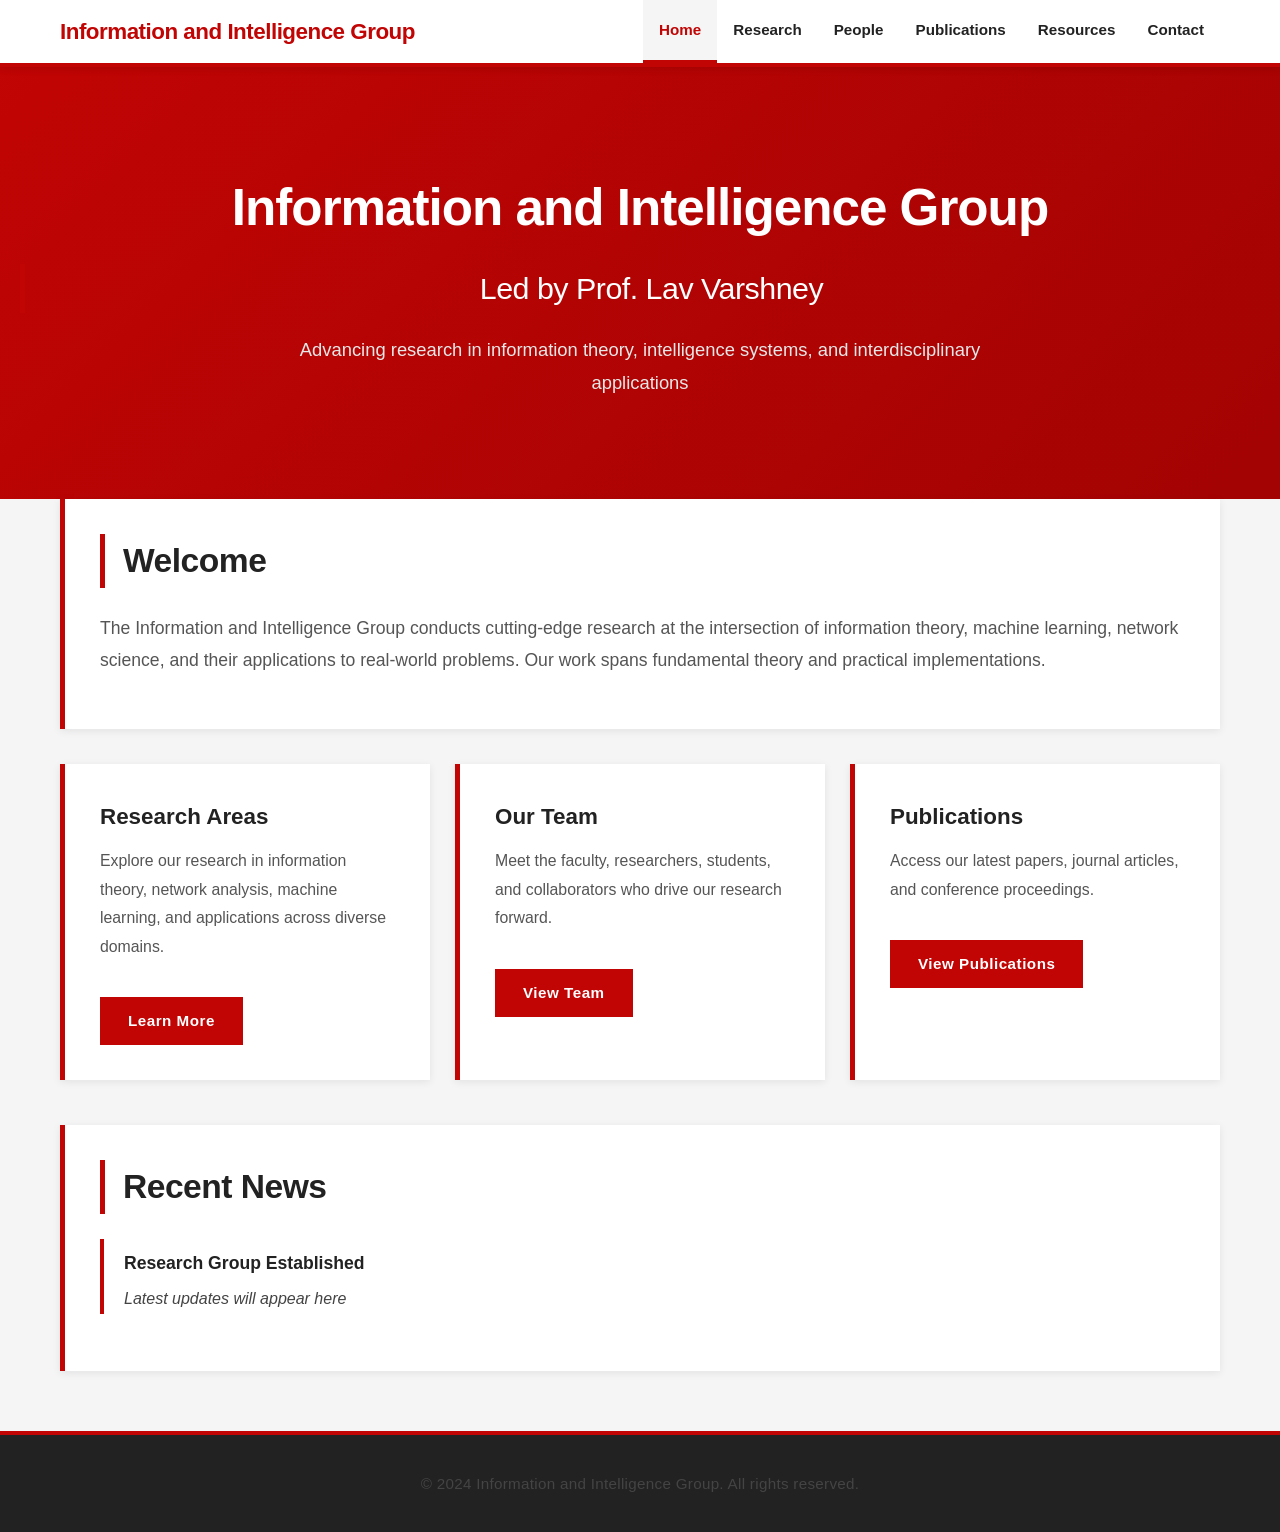
<file: index.html>
<!DOCTYPE html>
<html lang="en">
<head>
    <meta charset="UTF-8">
    <meta name="viewport" content="width=device-width, initial-scale=1.0">
    <title>Information and Intelligence Group</title>
    <link rel="stylesheet" href="css/style.css">
</head>
<body>
    <nav class="navbar">
        <div class="nav-container">
            <h1 class="logo">Information and Intelligence Group</h1>
            <ul class="nav-links">
                <li><a href="index.html" class="active">Home</a></li>
                <li><a href="pages/research.html">Research</a></li>
                <li><a href="pages/people.html">People</a></li>
                <li><a href="pages/publications.html">Publications</a></li>
                <li><a href="pages/resources.html">Resources</a></li>
                <li><a href="pages/contact.html">Contact</a></li>
            </ul>
        </div>
    </nav>

    <header class="hero">
        <div class="hero-content">
            <h1>Information and Intelligence Group</h1>
            <h2>Led by Prof. Lav Varshney</h2>
            <p>Advancing research in information theory, intelligence systems, and interdisciplinary applications</p>
        </div>
    </header>

    <main class="container">
        <section class="intro">
            <h2>Welcome</h2>
            <p>
                The Information and Intelligence Group conducts cutting-edge research at the intersection of 
                information theory, machine learning, network science, and their applications to real-world problems. 
                Our work spans fundamental theory and practical implementations.
            </p>
        </section>

        <section class="featured">
            <div class="featured-box research-box">
                <h3>Research Areas</h3>
                <p>Explore our research in information theory, network analysis, machine learning, and applications across diverse domains.</p>
                <a href="pages/research.html" class="btn">Learn More</a>
            </div>
            <div class="featured-box people-box">
                <h3>Our Team</h3>
                <p>Meet the faculty, researchers, students, and collaborators who drive our research forward.</p>
                <a href="pages/people.html" class="btn">View Team</a>
            </div>
            <div class="featured-box publications-box">
                <h3>Publications</h3>
                <p>Access our latest papers, journal articles, and conference proceedings.</p>
                <a href="pages/publications.html" class="btn">View Publications</a>
            </div>
        </section>

        <section class="news">
            <h2>Recent News</h2>
            <div class="news-item">
                <h4>Research Group Established</h4>
                <p><em>Latest updates will appear here</em></p>
            </div>
        </section>
    </main>

    <footer>
        <p>&copy; 2024 Information and Intelligence Group. All rights reserved.</p>
    </footer>
</body>
</html>
</file>
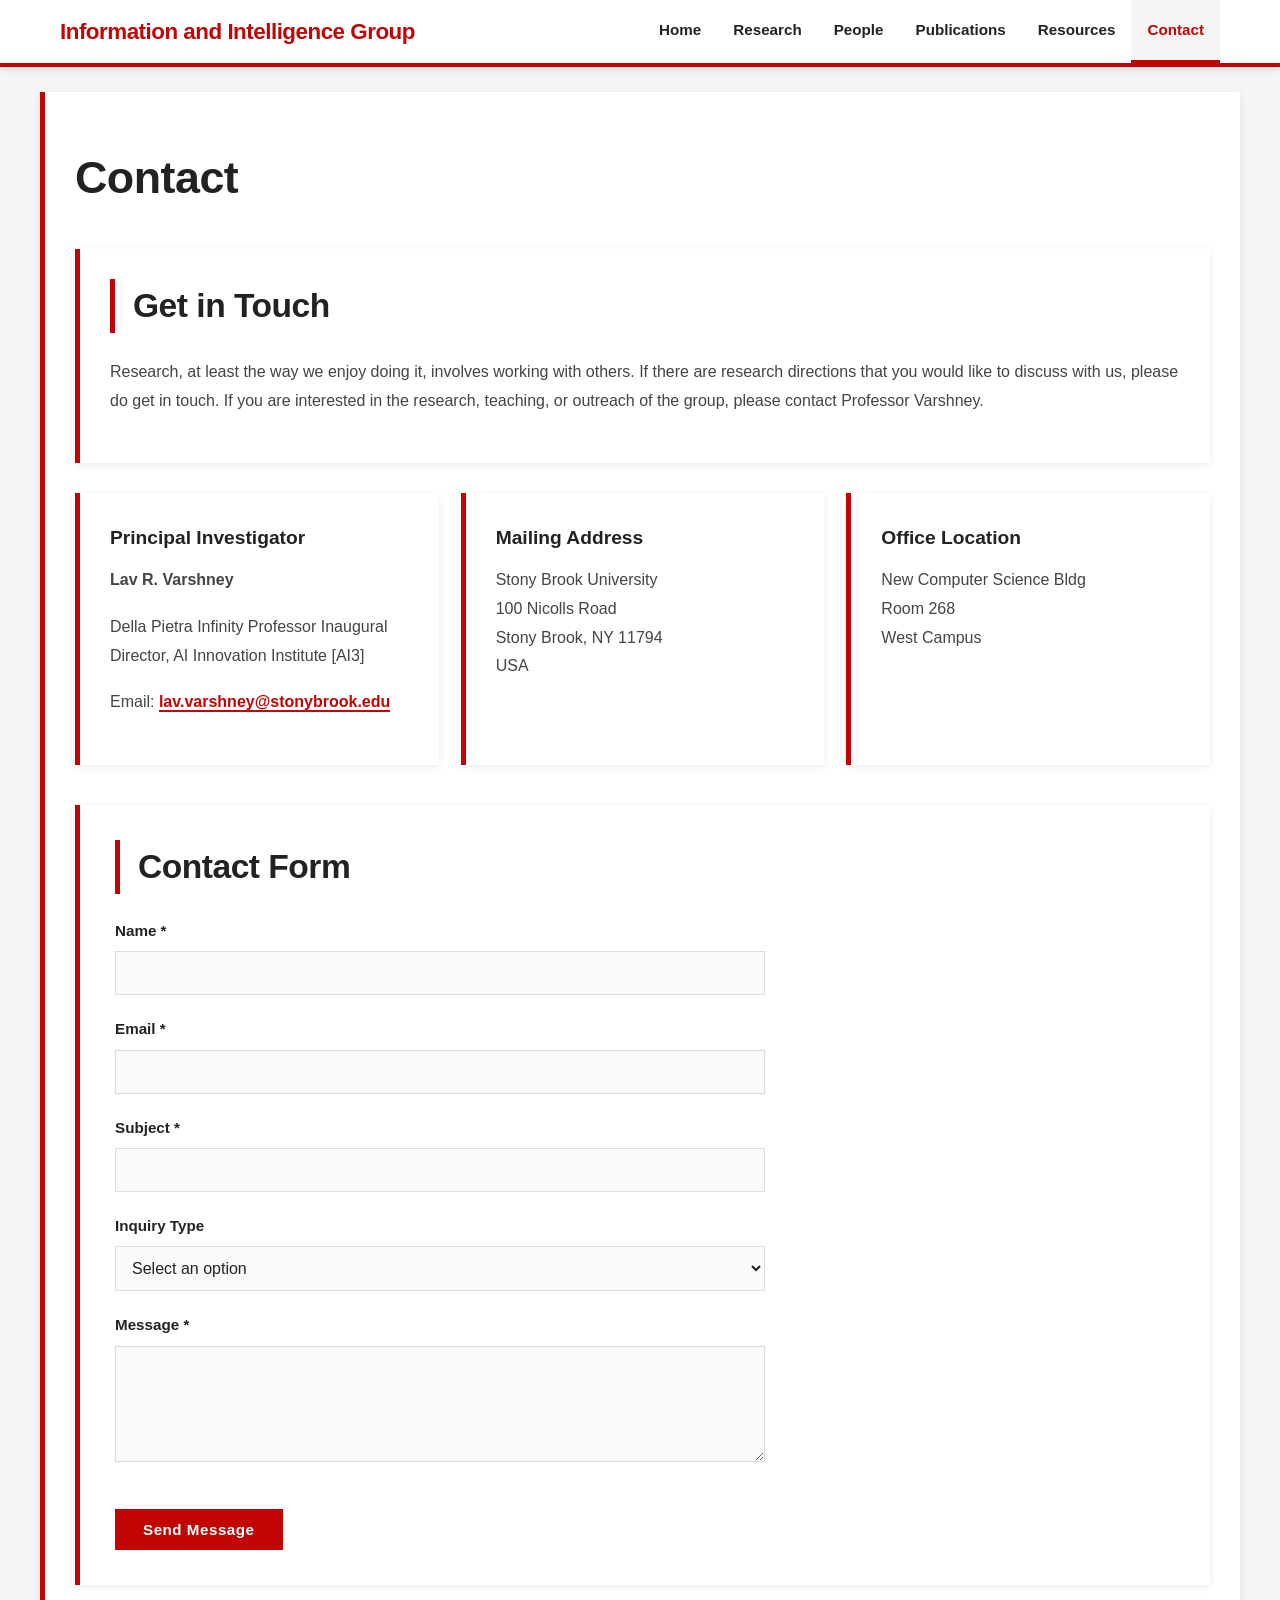
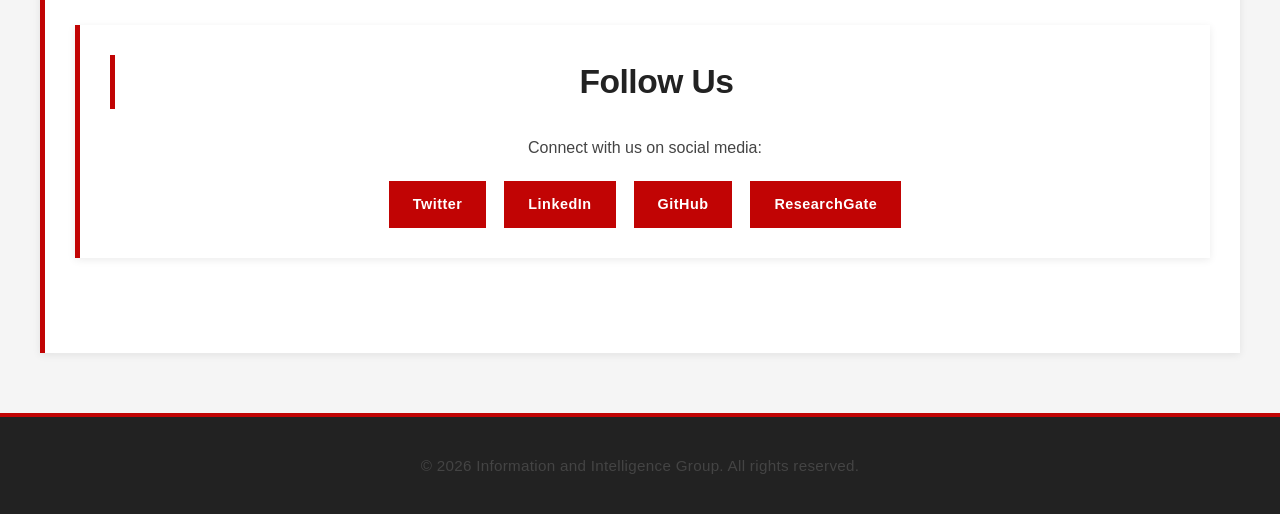
<file: pages/contact.html>
<!DOCTYPE html>
<html lang="en">
<head>
    <meta charset="UTF-8">
    <meta name="viewport" content="width=device-width, initial-scale=1.0">
    <title>Contact - Information and Intelligence Group</title>
    <link rel="stylesheet" href="../css/style.css">
</head>
<body>
    <nav class="navbar">
        <div class="nav-container">
            <h1 class="logo">Information and Intelligence Group</h1>
            <ul class="nav-links">
                <li><a href="../index.html">Home</a></li>
                <li><a href="research.html">Research</a></li>
                <li><a href="people.html">People</a></li>
                <li><a href="publications.html">Publications</a></li>
                <li><a href="resources.html">Resources</a></li>
                <li><a href="contact.html" class="active">Contact</a></li>
            </ul>
        </div>
    </nav>

    <main class="container page-content">
        <h1>Contact</h1>
        
        <section class="contact-section">
            <h2>Get in Touch</h2>
            <p>
                Research, at least the way we enjoy doing it, involves working with others.  If there are research directions 
                that you would like to discuss with us, please do get in touch. If you are interested in the research, teaching, 
                or outreach of the group, please contact Professor Varshney.
            </p>
        </section>

        <section class="contact-info">
            <div class="contact-item">
                <h3>Principal Investigator</h3>
                <p><strong>Lav R. Varshney</strong></p>
                <p>
                Della Pietra Infinity Professor
                Inaugural Director, AI Innovation Institute [AI3]
                <p>
                <p>Email: <a href="mailto:lav.varshney@stonybrook.edu">lav.varshney@stonybrook.edu</a></p>
            </div>

            <div class="contact-item">
                <h3>Mailing Address</h3>
                <p>
                    Stony Brook University<br>
                    100 Nicolls Road<br>
                    Stony Brook, NY 11794<br>
                    USA
                </p>
            </div>

            <div class="contact-item">
                <h3>Office Location</h3>
                <p>
                    New Computer Science Bldg<br>
                    Room 268<br>
                    West Campus
                </p>
            </div>
        </section>

        <section class="inquiry-section">
            <h2>Contact Form</h2>
            <form class="contact-form">
                <div class="form-group">
                    <label for="name">Name *</label>
                    <input type="text" id="name" name="name" required>
                </div>

                <div class="form-group">
                    <label for="email">Email *</label>
                    <input type="email" id="email" name="email" required>
                </div>

                <div class="form-group">
                    <label for="subject">Subject *</label>
                    <input type="text" id="subject" name="subject" required>
                </div>

                <div class="form-group">
                    <label for="inquiry-type">Inquiry Type</label>
                    <select id="inquiry-type" name="inquiry-type">
                        <option value="">Select an option</option>
                        <option value="collaboration">Research Collaboration</option>
                        <option value="admission">Graduate Student Inquiry</option>
                        <option value="publication">Publication/Media Request</option>
                        <option value="other">Other</option>
                    </select>
                </div>

                <div class="form-group">
                    <label for="message">Message *</label>
                    <textarea id="message" name="message" rows="5" required></textarea>
                </div>

                <button type="submit" class="btn">Send Message</button>
            </form>
        </section>

        <section class="social-section">
            <h2>Follow Us</h2>
            <p>Connect with us on social media:</p>
            <div class="social-links">
                <a href="#" target="_blank">Twitter</a>
                <a href="#" target="_blank">LinkedIn</a>
                <a href="#" target="_blank">GitHub</a>
                <a href="#" target="_blank">ResearchGate</a>
            </div>
        </section>
    </main>

    <footer>
        <p>&copy; 2026 Information and Intelligence Group. All rights reserved.</p>
    </footer>
</body>
</html>
</file>
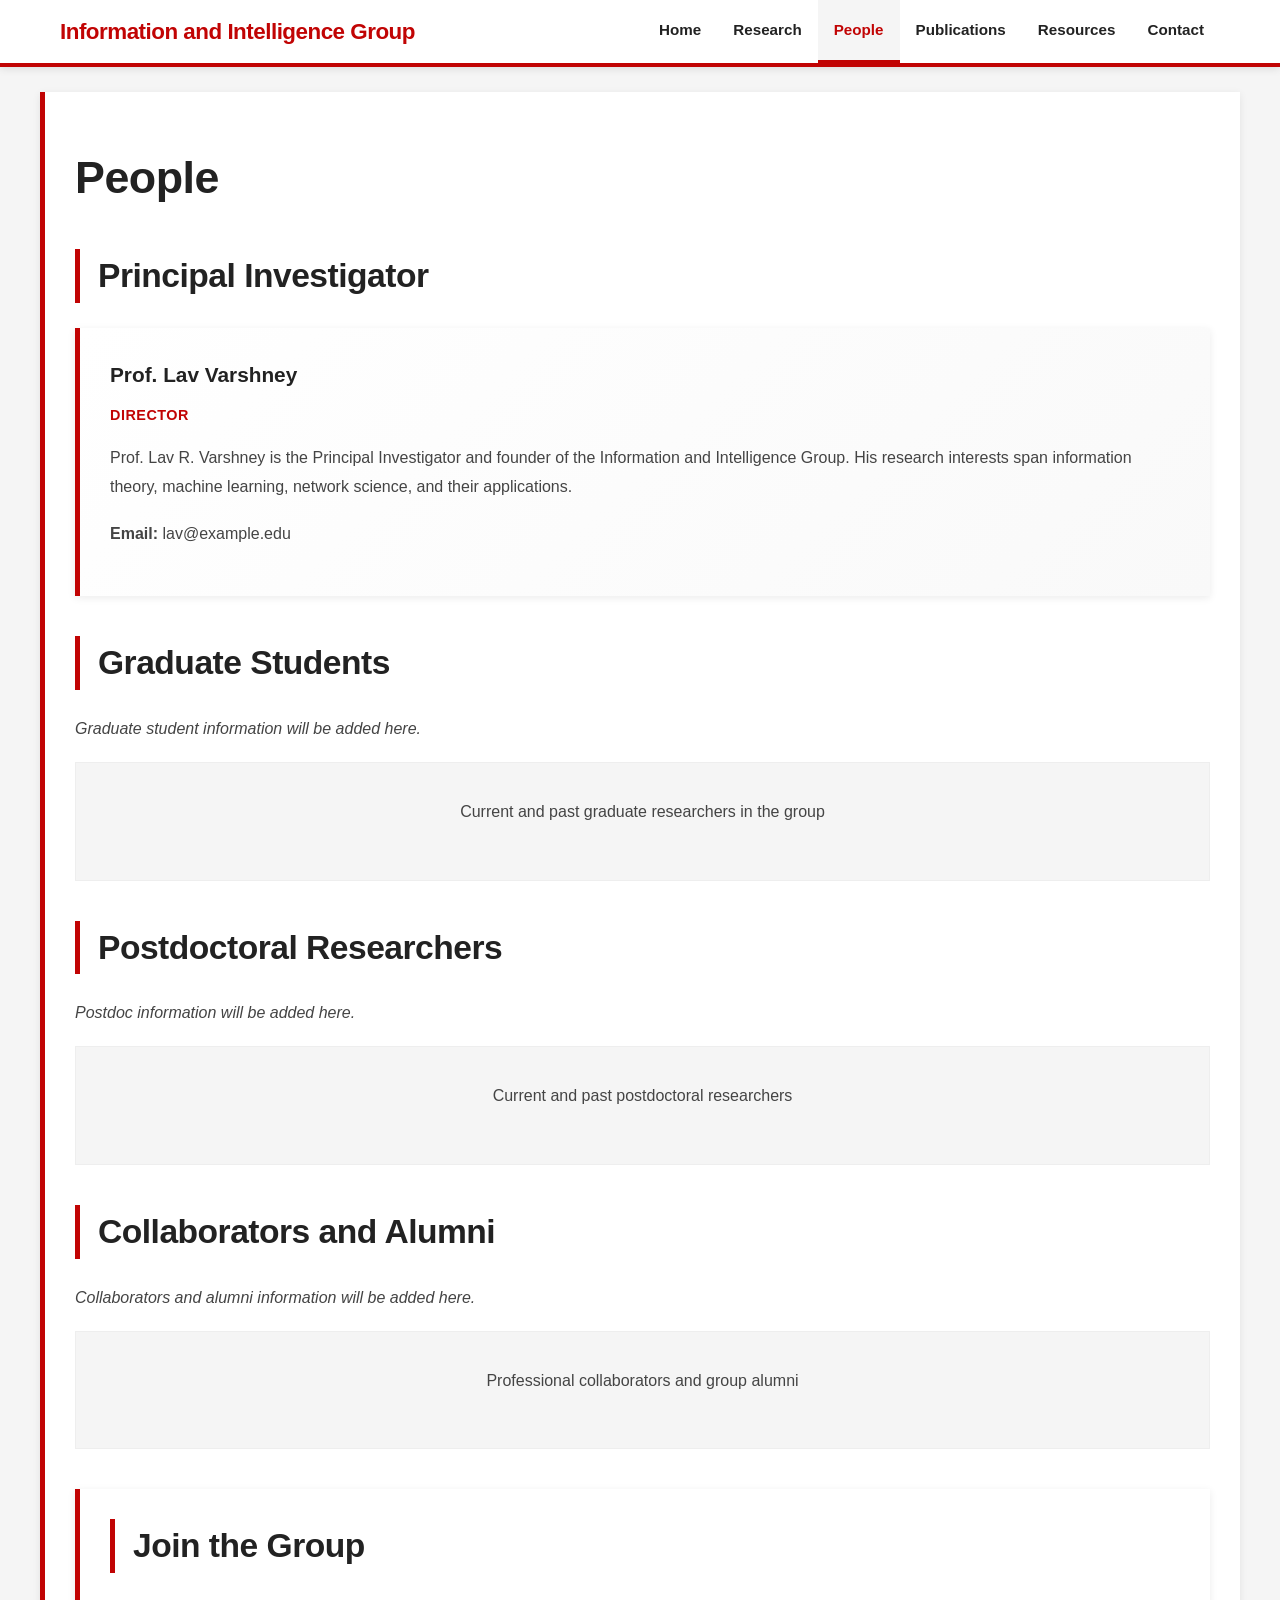
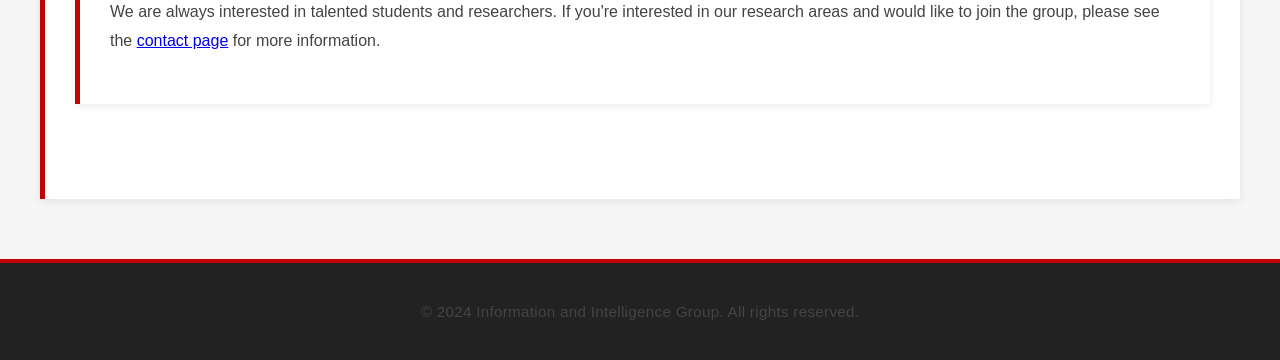
<file: pages/people.html>
<!DOCTYPE html>
<html lang="en">
<head>
    <meta charset="UTF-8">
    <meta name="viewport" content="width=device-width, initial-scale=1.0">
    <title>People - Information and Intelligence Group</title>
    <link rel="stylesheet" href="../css/style.css">
</head>
<body>
    <nav class="navbar">
        <div class="nav-container">
            <h1 class="logo">Information and Intelligence Group</h1>
            <ul class="nav-links">
                <li><a href="../index.html">Home</a></li>
                <li><a href="research.html">Research</a></li>
                <li><a href="people.html" class="active">People</a></li>
                <li><a href="publications.html">Publications</a></li>
                <li><a href="resources.html">Resources</a></li>
                <li><a href="contact.html">Contact</a></li>
            </ul>
        </div>
    </nav>

    <main class="container page-content">
        <h1>People</h1>
        
        <section class="people-section">
            <h2>Principal Investigator</h2>
            <div class="person-card director">
                <h3>Prof. Lav Varshney</h3>
                <p class="title">Director</p>
                <p>
                    Prof. Lav R. Varshney is the Principal Investigator and founder of the Information and 
                    Intelligence Group. His research interests span information theory, machine learning, 
                    network science, and their applications.
                </p>
                <p><strong>Email:</strong> lav@example.edu</p>
            </div>
        </section>

        <section class="people-section">
            <h2>Graduate Students</h2>
            <p><em>Graduate student information will be added here.</em></p>
            <div class="people-placeholder">
                <p>Current and past graduate researchers in the group</p>
            </div>
        </section>

        <section class="people-section">
            <h2>Postdoctoral Researchers</h2>
            <p><em>Postdoc information will be added here.</em></p>
            <div class="people-placeholder">
                <p>Current and past postdoctoral researchers</p>
            </div>
        </section>

        <section class="people-section">
            <h2>Collaborators and Alumni</h2>
            <p><em>Collaborators and alumni information will be added here.</em></p>
            <div class="people-placeholder">
                <p>Professional collaborators and group alumni</p>
            </div>
        </section>

        <section class="join-section">
            <h2>Join the Group</h2>
            <p>
                We are always interested in talented students and researchers. If you're interested in 
                our research areas and would like to join the group, please see the 
                <a href="contact.html">contact page</a> for more information.
            </p>
        </section>
    </main>

    <footer>
        <p>&copy; 2024 Information and Intelligence Group. All rights reserved.</p>
    </footer>
</body>
</html>
</file>
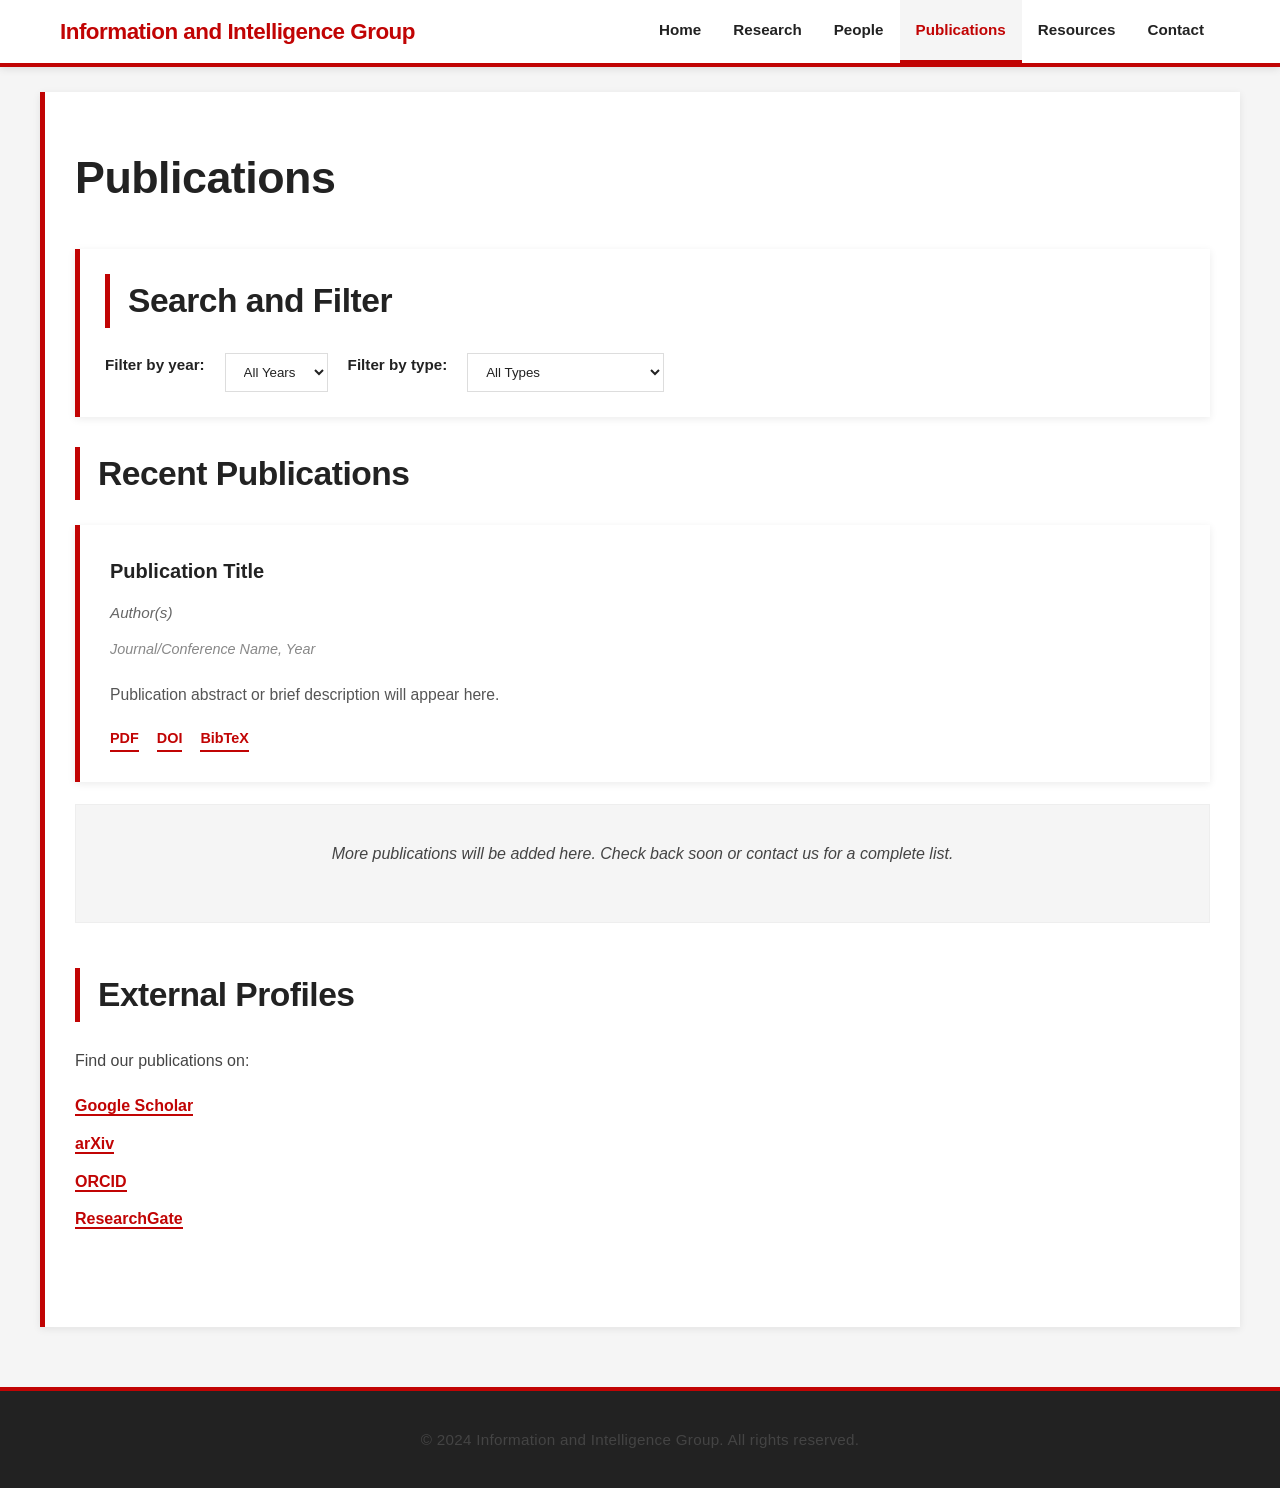
<file: pages/publications.html>
<!DOCTYPE html>
<html lang="en">
<head>
    <meta charset="UTF-8">
    <meta name="viewport" content="width=device-width, initial-scale=1.0">
    <title>Publications - Information and Intelligence Group</title>
    <link rel="stylesheet" href="../css/style.css">
</head>
<body>
    <nav class="navbar">
        <div class="nav-container">
            <h1 class="logo">Information and Intelligence Group</h1>
            <ul class="nav-links">
                <li><a href="../index.html">Home</a></li>
                <li><a href="research.html">Research</a></li>
                <li><a href="people.html">People</a></li>
                <li><a href="publications.html" class="active">Publications</a></li>
                <li><a href="resources.html">Resources</a></li>
                <li><a href="contact.html">Contact</a></li>
            </ul>
        </div>
    </nav>

    <main class="container page-content">
        <h1>Publications</h1>
        
        <section class="pub-filters">
            <h2>Search and Filter</h2>
            <div class="filter-options">
                <label>Filter by year:</label>
                <select id="yearFilter">
                    <option value="">All Years</option>
                    <option value="2024">2024</option>
                    <option value="2023">2023</option>
                    <option value="2022">2022</option>
                </select>
                
                <label>Filter by type:</label>
                <select id="typeFilter">
                    <option value="">All Types</option>
                    <option value="journal">Journal Article</option>
                    <option value="conference">Conference Proceedings</option>
                    <option value="book">Book Chapter</option>
                </select>
            </div>
        </section>

        <section class="publications-list">
            <h2>Recent Publications</h2>
            
            <article class="publication">
                <h3>Publication Title</h3>
                <p class="authors">Author(s)</p>
                <p class="venue"><em>Journal/Conference Name, Year</em></p>
                <p class="abstract">
                    Publication abstract or brief description will appear here.
                </p>
                <div class="pub-links">
                    <a href="#" class="link">PDF</a>
                    <a href="#" class="link">DOI</a>
                    <a href="#" class="link">BibTeX</a>
                </div>
            </article>

            <div class="pub-placeholder">
                <p><em>More publications will be added here. Check back soon or contact us for a complete list.</em></p>
            </div>
        </section>

        <section class="external-profiles">
            <h2>External Profiles</h2>
            <p>Find our publications on:</p>
            <ul>
                <li><a href="#" target="_blank">Google Scholar</a></li>
                <li><a href="#" target="_blank">arXiv</a></li>
                <li><a href="#" target="_blank">ORCID</a></li>
                <li><a href="#" target="_blank">ResearchGate</a></li>
            </ul>
        </section>
    </main>

    <footer>
        <p>&copy; 2024 Information and Intelligence Group. All rights reserved.</p>
    </footer>
</body>
</html>
</file>
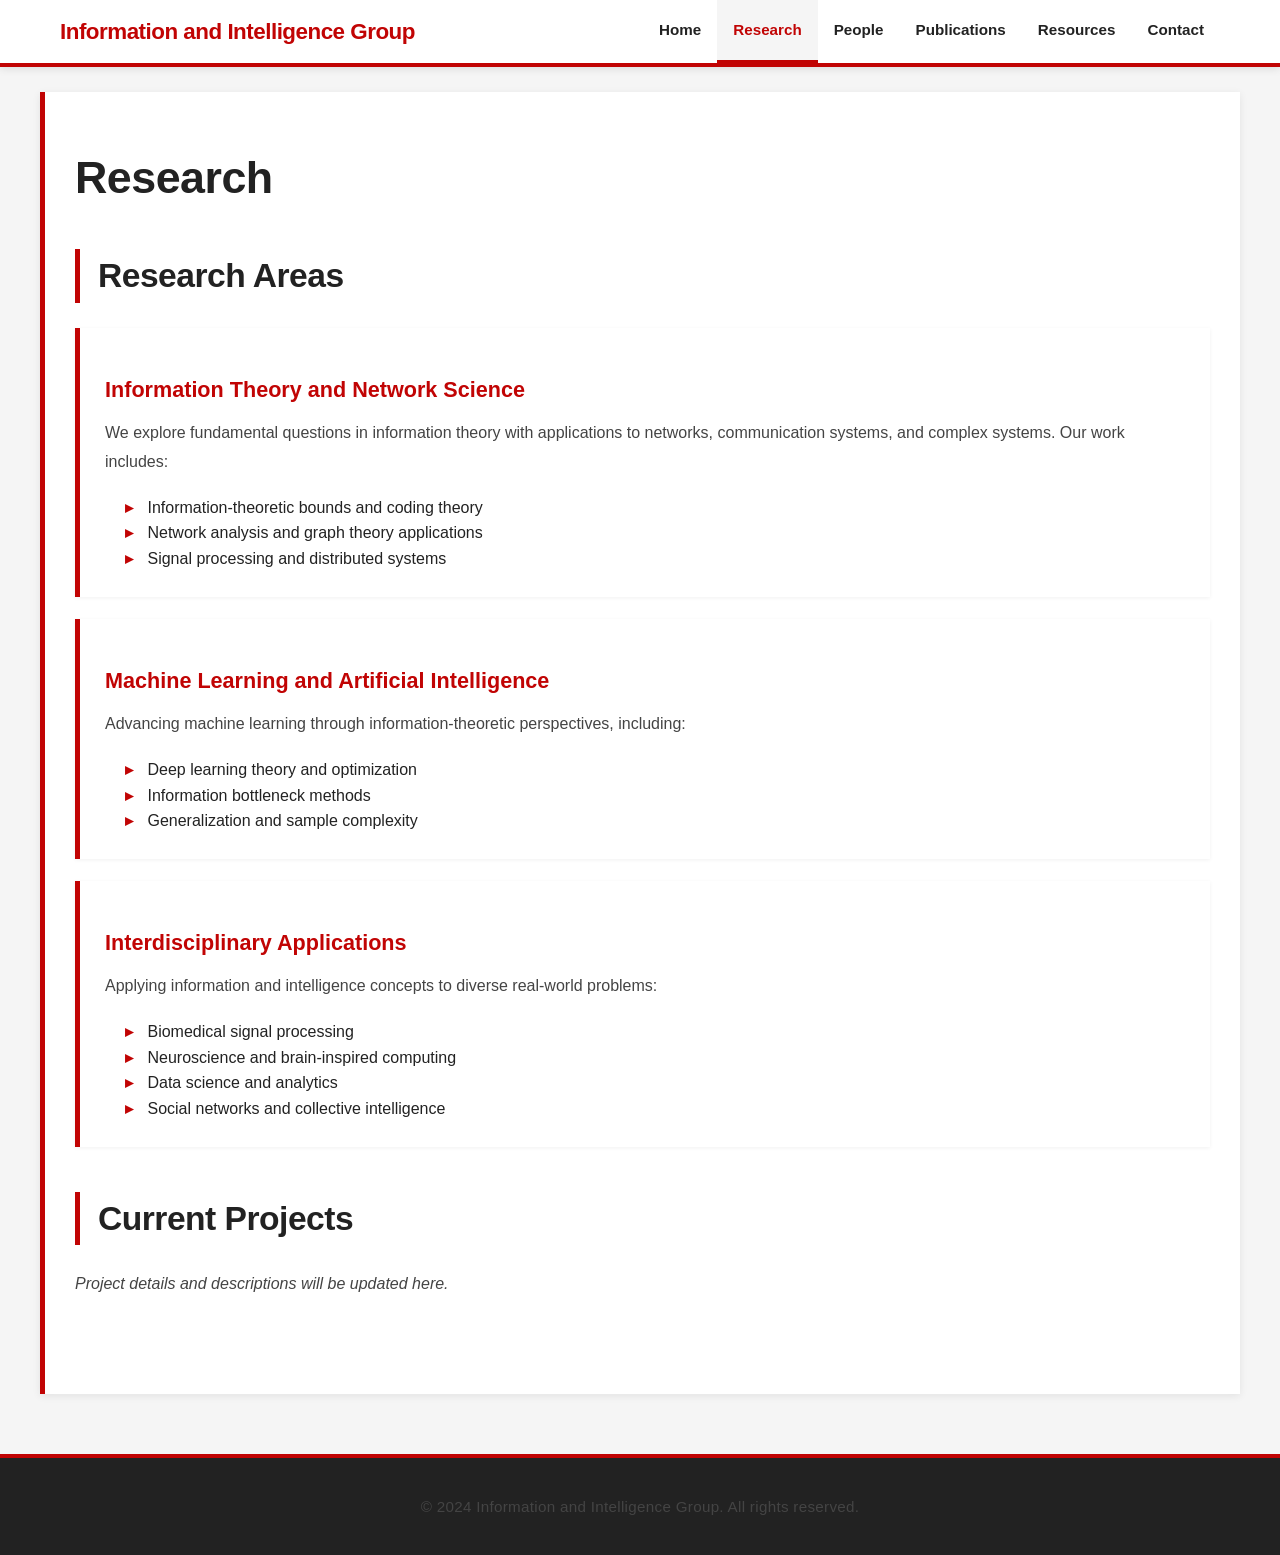
<file: pages/research.html>
<!DOCTYPE html>
<html lang="en">
<head>
    <meta charset="UTF-8">
    <meta name="viewport" content="width=device-width, initial-scale=1.0">
    <title>Research - Information and Intelligence Group</title>
    <link rel="stylesheet" href="../css/style.css">
</head>
<body>
    <nav class="navbar">
        <div class="nav-container">
            <h1 class="logo">Information and Intelligence Group</h1>
            <ul class="nav-links">
                <li><a href="../index.html">Home</a></li>
                <li><a href="research.html" class="active">Research</a></li>
                <li><a href="people.html">People</a></li>
                <li><a href="publications.html">Publications</a></li>
                <li><a href="resources.html">Resources</a></li>
                <li><a href="contact.html">Contact</a></li>
            </ul>
        </div>
    </nav>

    <main class="container page-content">
        <h1>Research</h1>
        
        <section class="research-area">
            <h2>Research Areas</h2>
            
            <div class="research-item">
                <h3>Information Theory and Network Science</h3>
                <p>
                    We explore fundamental questions in information theory with applications to networks,
                    communication systems, and complex systems. Our work includes:
                </p>
                <ul>
                    <li>Information-theoretic bounds and coding theory</li>
                    <li>Network analysis and graph theory applications</li>
                    <li>Signal processing and distributed systems</li>
                </ul>
            </div>

            <div class="research-item">
                <h3>Machine Learning and Artificial Intelligence</h3>
                <p>
                    Advancing machine learning through information-theoretic perspectives, including:
                </p>
                <ul>
                    <li>Deep learning theory and optimization</li>
                    <li>Information bottleneck methods</li>
                    <li>Generalization and sample complexity</li>
                </ul>
            </div>

            <div class="research-item">
                <h3>Interdisciplinary Applications</h3>
                <p>
                    Applying information and intelligence concepts to diverse real-world problems:
                </p>
                <ul>
                    <li>Biomedical signal processing</li>
                    <li>Neuroscience and brain-inspired computing</li>
                    <li>Data science and analytics</li>
                    <li>Social networks and collective intelligence</li>
                </ul>
            </div>
        </section>

        <section class="research-projects">
            <h2>Current Projects</h2>
            <p><em>Project details and descriptions will be updated here.</em></p>
        </section>
    </main>

    <footer>
        <p>&copy; 2024 Information and Intelligence Group. All rights reserved.</p>
    </footer>
</body>
</html>
</file>
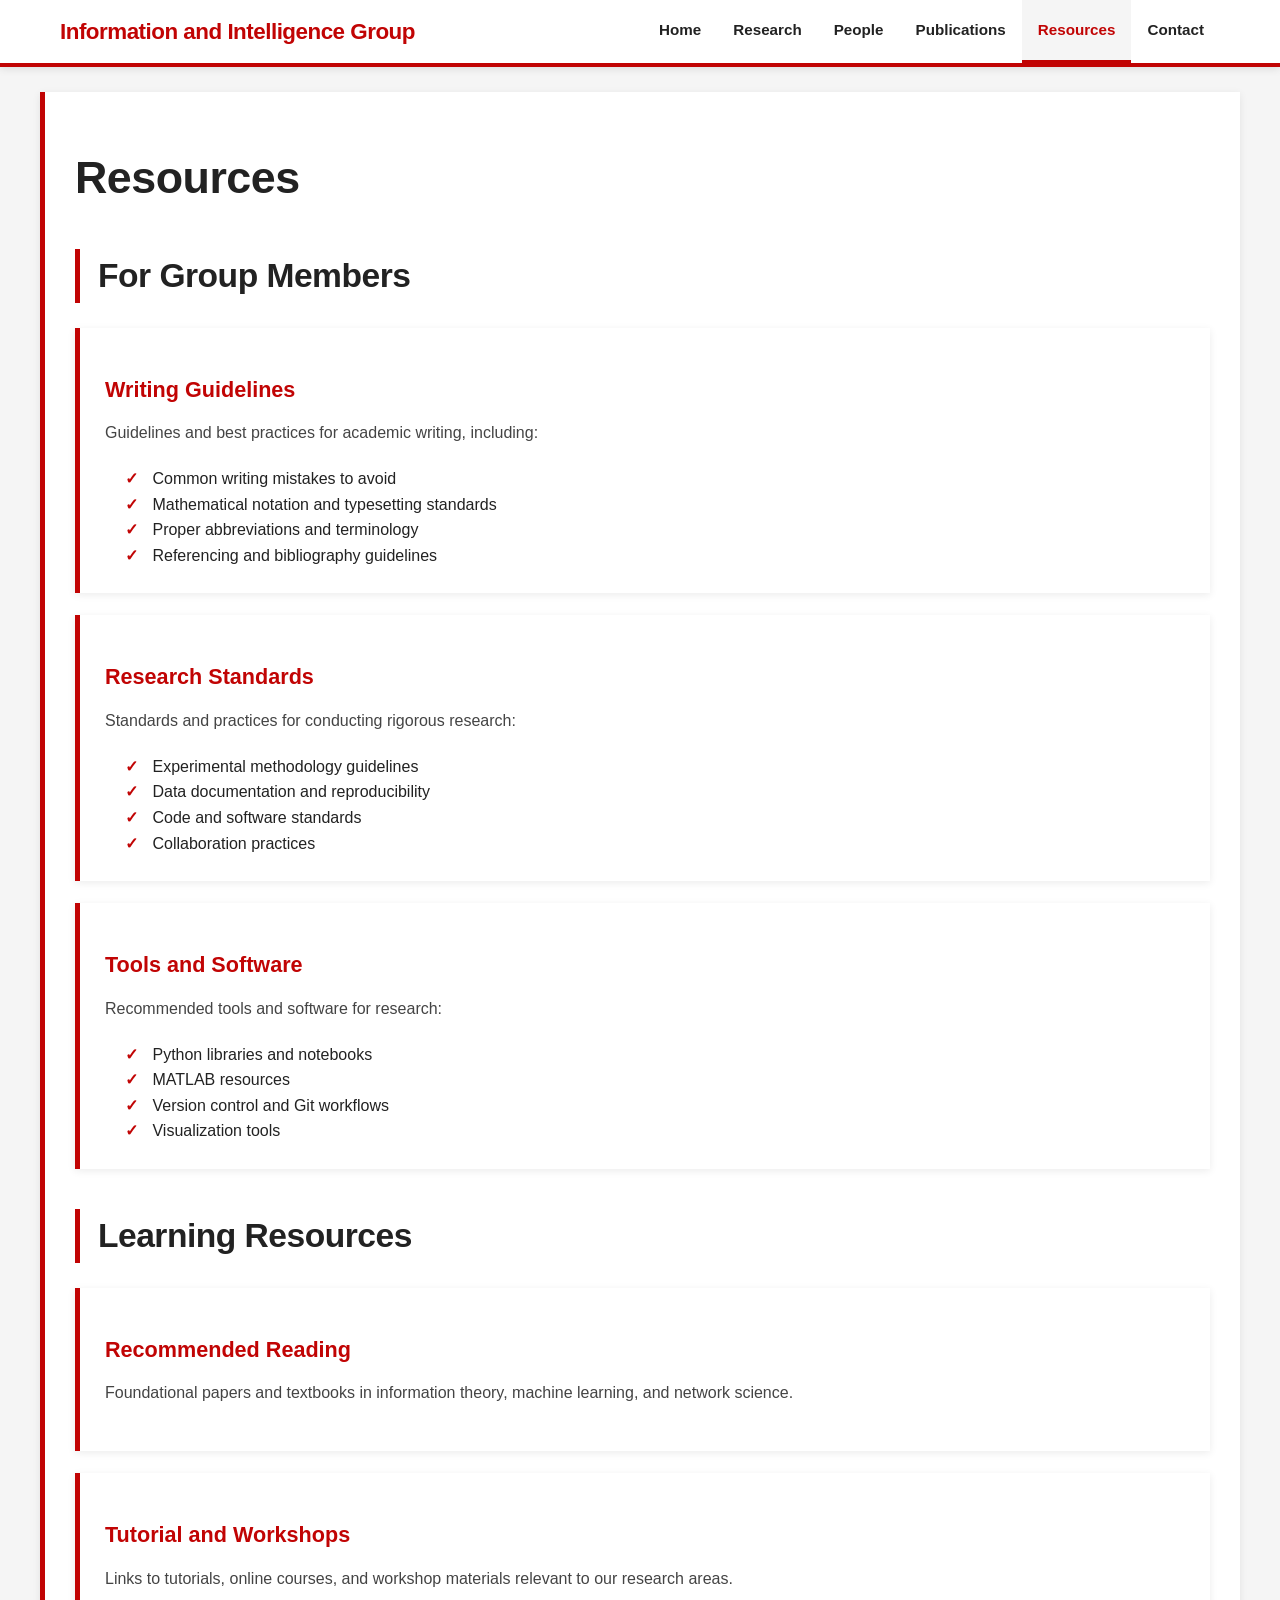
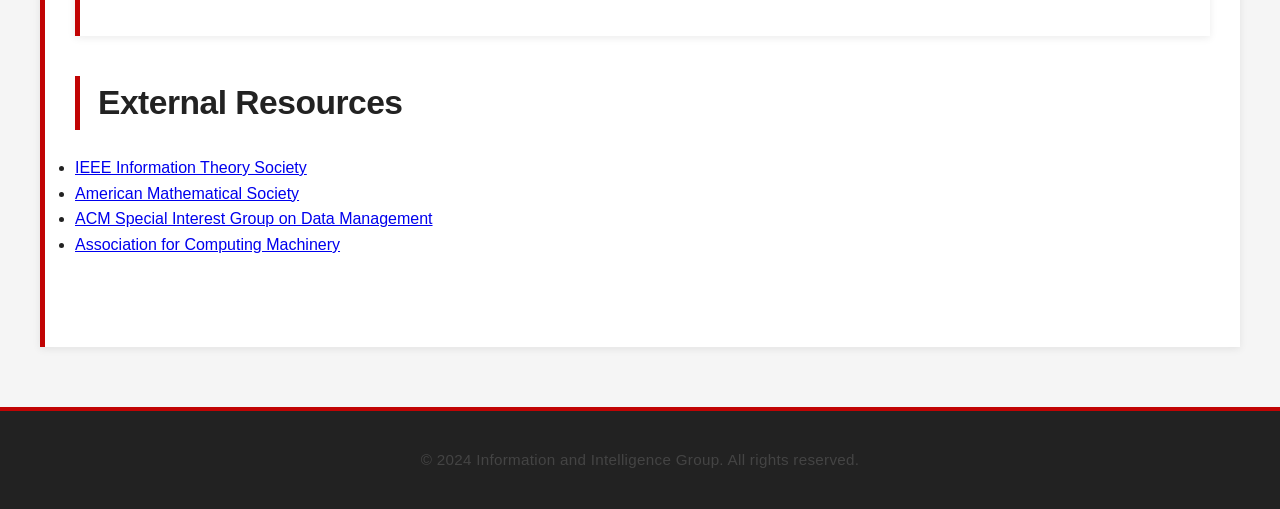
<file: pages/resources.html>
<!DOCTYPE html>
<html lang="en">
<head>
    <meta charset="UTF-8">
    <meta name="viewport" content="width=device-width, initial-scale=1.0">
    <title>Resources - Information and Intelligence Group</title>
    <link rel="stylesheet" href="../css/style.css">
</head>
<body>
    <nav class="navbar">
        <div class="nav-container">
            <h1 class="logo">Information and Intelligence Group</h1>
            <ul class="nav-links">
                <li><a href="../index.html">Home</a></li>
                <li><a href="research.html">Research</a></li>
                <li><a href="people.html">People</a></li>
                <li><a href="publications.html">Publications</a></li>
                <li><a href="resources.html" class="active">Resources</a></li>
                <li><a href="contact.html">Contact</a></li>
            </ul>
        </div>
    </nav>

    <main class="container page-content">
        <h1>Resources</h1>
        
        <section class="resources-section">
            <h2>For Group Members</h2>
            
            <div class="resource-item">
                <h3>Writing Guidelines</h3>
                <p>
                    Guidelines and best practices for academic writing, including:
                </p>
                <ul>
                    <li>Common writing mistakes to avoid</li>
                    <li>Mathematical notation and typesetting standards</li>
                    <li>Proper abbreviations and terminology</li>
                    <li>Referencing and bibliography guidelines</li>
                </ul>
            </div>

            <div class="resource-item">
                <h3>Research Standards</h3>
                <p>
                    Standards and practices for conducting rigorous research:
                </p>
                <ul>
                    <li>Experimental methodology guidelines</li>
                    <li>Data documentation and reproducibility</li>
                    <li>Code and software standards</li>
                    <li>Collaboration practices</li>
                </ul>
            </div>

            <div class="resource-item">
                <h3>Tools and Software</h3>
                <p>
                    Recommended tools and software for research:
                </p>
                <ul>
                    <li>Python libraries and notebooks</li>
                    <li>MATLAB resources</li>
                    <li>Version control and Git workflows</li>
                    <li>Visualization tools</li>
                </ul>
            </div>
        </section>

        <section class="resources-section">
            <h2>Learning Resources</h2>
            
            <div class="resource-item">
                <h3>Recommended Reading</h3>
                <p>
                    Foundational papers and textbooks in information theory, machine learning, 
                    and network science.
                </p>
            </div>

            <div class="resource-item">
                <h3>Tutorial and Workshops</h3>
                <p>
                    Links to tutorials, online courses, and workshop materials relevant to our research areas.
                </p>
            </div>
        </section>

        <section class="resources-section">
            <h2>External Resources</h2>
            <ul>
                <li><a href="https://www.ieee-itcsoc.org/" target="_blank">IEEE Information Theory Society</a></li>
                <li><a href="https://www.ams.org/" target="_blank">American Mathematical Society</a></li>
                <li><a href="https://www.sigmod.org/" target="_blank">ACM Special Interest Group on Data Management</a></li>
                <li><a href="https://www.acm.org/" target="_blank">Association for Computing Machinery</a></li>
            </ul>
        </section>
    </main>

    <footer>
        <p>&copy; 2024 Information and Intelligence Group. All rights reserved.</p>
    </footer>
</body>
</html>
</file>
<file: css/style.css>
/* General Styles */
* {
    margin: 0;
    padding: 0;
    box-sizing: border-box;
}

html {
    scroll-behavior: smooth;
}

body {
    font-family: 'Montserrat', 'Proxima Nova', -apple-system, BlinkMacSystemFont, 'Segoe UI', 'Roboto', 'Helvetica', 'Arial', sans-serif;
    line-height: 1.6;
    color: #222222;
    background-color: #f5f5f5;
}

/* Navigation */
.navbar {
    background-color: #FFFFFF;
    padding: 0;
    position: sticky;
    top: 0;
    z-index: 1000;
    box-shadow: 0 2px 8px rgba(0, 0, 0, 0.1);
    border-bottom: 4px solid #C10404;
}

.nav-container {
    max-width: 1200px;
    margin: 0 auto;
    padding: 0 20px;
    display: flex;
    justify-content: space-between;
    align-items: center;
    flex-wrap: wrap;
}

.logo {
    color: #C10404;
    font-size: 1.4em;
    font-weight: 700;
    margin: 12px 0;
    flex: 1;
    min-width: 250px;
    letter-spacing: -0.5px;
}

.nav-links {
    list-style: none;
    display: flex;
    gap: 0;
    flex-wrap: wrap;
}

.nav-links li {
    margin: 0;
}

.nav-links a {
    display: block;
    color: #222222;
    text-decoration: none;
    padding: 18px 16px;
    transition: all 0.3s ease;
    border-bottom: 3px solid transparent;
    font-weight: 600;
    font-size: 0.95em;
}

.nav-links a:hover,
.nav-links a.active {
    color: #C10404;
    border-bottom: 3px solid #C10404;
    background-color: #F5F5F5;
}

/* Hero Section */
.hero {
    background: linear-gradient(135deg, #C10404 0%, #A30303 100%);
    color: white;
    padding: 100px 20px;
    text-align: center;
}

.hero-content h1 {
    font-size: 3.2em;
    margin-bottom: 15px;
    font-weight: 700;
    letter-spacing: -1px;
}

.hero-content h2 {
    font-size: 1.9em;
    font-weight: 400;
    margin-bottom: 20px;
    color: #FFFFFF;
}

.hero-content p {
    font-size: 1.15em;
    color: #E8E8E8;
    max-width: 700px;
    margin: 0 auto;
    font-weight: 300;
}

/* Main Container */
.container {
    max-width: 1200px;
    margin: 0 auto;
    padding: 0 20px;
}

.page-content {
    background: white;
    padding: 50px 30px;
    margin: 25px auto;
    border-radius: 0;
    box-shadow: 0 2px 8px rgba(0, 0, 0, 0.08);
    border-left: 5px solid #C10404;
}

.page-content h1 {
    color: #222222;
    margin-bottom: 35px;
    font-size: 2.8em;
    border: none;
    padding-bottom: 0;
    font-weight: 700;
    letter-spacing: -0.5px;
}

/* Sections */
main {
    padding: 40px 0;
}

section {
    margin-bottom: 45px;
}

h2 {
    color: #222222;
    font-size: 2.1em;
    margin-bottom: 25px;
    border-left: 5px solid #C10404;
    padding-left: 18px;
    font-weight: 700;
    letter-spacing: -0.5px;
}

h3 {
    color: #C10404;
    font-size: 1.35em;
    margin-top: 20px;
    margin-bottom: 12px;
    font-weight: 700;
}

p {
    margin-bottom: 18px;
    line-height: 1.8;
    color: #444444;
    font-size: 1em;
}

/* Introduction Section */
.intro {
    background: white;
    padding: 35px;
    border-radius: 0;
    margin-bottom: 35px;
    box-shadow: 0 2px 8px rgba(0, 0, 0, 0.08);
    border-left: 5px solid #C10404;
}

.intro p {
    font-size: 1.1em;
    color: #555555;
    font-weight: 300;
}

/* Featured Boxes */
.featured {
    display: grid;
    grid-template-columns: repeat(auto-fit, minmax(300px, 1fr));
    gap: 25px;
    margin-bottom: 45px;
}

.featured-box {
    background: white;
    padding: 35px;
    border-radius: 0;
    box-shadow: 0 2px 8px rgba(0, 0, 0, 0.08);
    border-left: 5px solid #C10404;
    transition: all 0.3s ease;
    position: relative;
}

.featured-box:hover {
    transform: translateY(-8px);
    box-shadow: 0 6px 16px rgba(0, 0, 0, 0.12);
}

.featured-box h3 {
    color: #222222;
    margin-top: 0;
    font-size: 1.4em;
}

.featured-box p {
    color: #555555;
    font-size: 0.99em;
}

/* Buttons */
.btn {
    display: inline-block;
    background-color: #C10404;
    color: white;
    padding: 12px 28px;
    text-decoration: none;
    border-radius: 0;
    transition: all 0.3s ease;
    border: none;
    cursor: pointer;
    font-size: 0.95em;
    margin-top: 18px;
    font-weight: 600;
    letter-spacing: 0.5px;
}

.btn:hover {
    background-color: #A30303;
    box-shadow: 0 4px 12px rgba(193, 4, 4, 0.3);
}

/* News Section */
.news {
    background: white;
    padding: 35px;
    border-radius: 0;
    box-shadow: 0 2px 8px rgba(0, 0, 0, 0.08);
    border-left: 5px solid #C10404;
}

.news-item {
    border-left: 4px solid #C10404;
    padding-left: 20px;
    margin-bottom: 22px;
    padding-top: 10px;
}

.news-item h4 {
    color: #222222;
    margin-bottom: 8px;
    font-weight: 700;
    font-size: 1.1em;
}

/* Research Sections */
.research-item {
    background: white;
    padding: 25px;
    margin-bottom: 22px;
    border-radius: 0;
    border-left: 5px solid #C10404;
    box-shadow: 0 1px 4px rgba(0, 0, 0, 0.06);
}

.research-item ul {
    list-style: none;
    padding-left: 20px;
}

.research-item li:before {
    content: "▸ ";
    color: #C10404;
    font-weight: bold;
    margin-right: 10px;
}

/* People Section */
.people-section {
    margin-bottom: 40px;
}

.person-card {
    background: white;
    padding: 30px;
    border-radius: 0;
    box-shadow: 0 2px 8px rgba(0, 0, 0, 0.08);
    border-left: 5px solid #C10404;
    margin-bottom: 22px;
    transition: all 0.3s ease;
}

.person-card:hover {
    box-shadow: 0 4px 12px rgba(0, 0, 0, 0.12);
}

.person-card.director {
    border-left: 5px solid #C10404;
    background: linear-gradient(135deg, #FFFFFF 0%, #F9F9F9 100%);
}

.person-card h3 {
    color: #222222;
    margin-top: 0;
    font-size: 1.3em;
}

.person-card .title {
    color: #C10404;
    font-weight: 700;
    font-size: 1.05em;
    margin-bottom: 15px;
    text-transform: uppercase;
    letter-spacing: 0.5px;
    font-size: 0.9em;
}

.people-placeholder {
    background: #F5F5F5;
    padding: 35px;
    border-radius: 0;
    text-align: center;
    color: #999999;
    border: 1px solid #EEEEEE;
}

.join-section {
    background: white;
    padding: 30px;
    border-radius: 0;
    border-left: 5px solid #C10404;
    box-shadow: 0 2px 8px rgba(0, 0, 0, 0.08);
}

/* Publications */
.pub-filters {
    background: white;
    padding: 25px;
    border-radius: 0;
    margin-bottom: 30px;
    box-shadow: 0 2px 8px rgba(0, 0, 0, 0.08);
    border-left: 5px solid #C10404;
}

.filter-options {
    display: flex;
    gap: 20px;
    flex-wrap: wrap;
    margin-top: 18px;
}

.filter-options label {
    font-weight: 600;
    color: #222222;
    font-size: 0.95em;
}

.filter-options select {
    padding: 10px 14px;
    border: 1px solid #DDDDDD;
    border-radius: 0;
    background-color: white;
    cursor: pointer;
    font-family: inherit;
    color: #222222;
}

.filter-options select:focus {
    outline: none;
    border-color: #C10404;
    box-shadow: 0 0 0 3px rgba(193, 4, 4, 0.1);
}

.publication {
    background: white;
    padding: 30px;
    border-radius: 0;
    margin-bottom: 22px;
    border-left: 5px solid #C10404;
    box-shadow: 0 2px 8px rgba(0, 0, 0, 0.08);
    transition: all 0.3s ease;
}

.publication:hover {
    box-shadow: 0 4px 12px rgba(0, 0, 0, 0.12);
}

.publication h3 {
    color: #222222;
    margin-top: 0;
    font-size: 1.25em;
}

.publication .authors {
    color: #666666;
    font-style: italic;
    margin-bottom: 10px;
    font-size: 0.95em;
}

.publication .venue {
    color: #888888;
    font-size: 0.9em;
    font-weight: 500;
}

.publication .abstract {
    margin-top: 18px;
    line-height: 1.8;
    color: #555555;
    font-size: 0.98em;
}

.pub-links {
    margin-top: 18px;
    display: flex;
    gap: 18px;
}

.pub-links .link {
    color: #C10404;
    text-decoration: none;
    border: none;
    border-bottom: 2px solid #C10404;
    transition: all 0.3s ease;
    font-weight: 600;
    font-size: 0.9em;
}

.pub-links .link:hover {
    color: #A30303;
    border-bottom: 2px solid #A30303;
}

.pub-placeholder {
    background: #F5F5F5;
    padding: 35px;
    border-radius: 0;
    text-align: center;
    color: #999999;
    border: 1px solid #EEEEEE;
}

.external-profiles ul {
    list-style: none;
    padding-left: 0;
}

.external-profiles li {
    margin-bottom: 12px;
}

.external-profiles a {
    color: #C10404;
    text-decoration: none;
    border-bottom: 2px solid #C10404;
    font-weight: 600;
    transition: all 0.3s ease;
}

.external-profiles a:hover {
    color: #A30303;
    border-bottom: 2px solid #A30303;
}

/* Resources */
.resources-section {
    margin-bottom: 40px;
}

.resource-item {
    background: white;
    padding: 25px;
    margin-bottom: 22px;
    border-radius: 0;
    border-left: 5px solid #C10404;
    box-shadow: 0 2px 8px rgba(0, 0, 0, 0.08);
}

.resource-item ul {
    list-style: none;
    padding-left: 20px;
}

.resource-item li:before {
    content: "✓ ";
    color: #C10404;
    font-weight: bold;
    margin-right: 10px;
}

/* Contact */
.contact-section {
    background: white;
    padding: 30px;
    border-radius: 0;
    margin-bottom: 30px;
    border-left: 5px solid #C10404;
    box-shadow: 0 2px 8px rgba(0, 0, 0, 0.08);
}

.contact-info {
    display: grid;
    grid-template-columns: repeat(auto-fit, minmax(300px, 1fr));
    gap: 22px;
    margin-bottom: 40px;
}

.contact-item {
    background: white;
    padding: 30px;
    border-radius: 0;
    box-shadow: 0 2px 8px rgba(0, 0, 0, 0.08);
    border-left: 5px solid #C10404;
    transition: all 0.3s ease;
}

.contact-item:hover {
    box-shadow: 0 4px 12px rgba(0, 0, 0, 0.12);
}

.contact-item h3 {
    color: #222222;
    margin-top: 0;
    font-size: 1.2em;
}

.contact-item a {
    color: #C10404;
    text-decoration: none;
    border-bottom: 2px solid #C10404;
    font-weight: 600;
    transition: all 0.3s ease;
}

.contact-item a:hover {
    color: #A30303;
    border-bottom: 2px solid #A30303;
}

.inquiry-section {
    background: white;
    padding: 35px;
    border-radius: 0;
    margin-bottom: 40px;
    border-left: 5px solid #C10404;
    box-shadow: 0 2px 8px rgba(0, 0, 0, 0.08);
}

.contact-form {
    max-width: 650px;
}

.form-group {
    margin-bottom: 22px;
}

.form-group label {
    display: block;
    margin-bottom: 8px;
    font-weight: 600;
    color: #222222;
    font-size: 0.95em;
}

.form-group input,
.form-group select,
.form-group textarea {
    width: 100%;
    padding: 12px;
    border: 1px solid #DDDDDD;
    border-radius: 0;
    font-family: inherit;
    font-size: 1em;
    color: #222222;
    background-color: #FAFAFA;
}

.form-group input:focus,
.form-group select:focus,
.form-group textarea:focus {
    outline: none;
    border-color: #C10404;
    background-color: #FFFFFF;
    box-shadow: 0 0 0 3px rgba(193, 4, 4, 0.1);
}

.social-section {
    background: white;
    padding: 30px;
    border-radius: 0;
    text-align: center;
    border-left: 5px solid #C10404;
    box-shadow: 0 2px 8px rgba(0, 0, 0, 0.08);
}

.social-links {
    display: flex;
    justify-content: center;
    gap: 18px;
    flex-wrap: wrap;
    margin-top: 18px;
}

.social-links a {
    color: white;
    background-color: #C10404;
    padding: 12px 24px;
    border-radius: 0;
    text-decoration: none;
    transition: all 0.3s ease;
    font-weight: 600;
    font-size: 0.9em;
    letter-spacing: 0.5px;
}

.social-links a:hover {
    background-color: #A30303;
    box-shadow: 0 4px 12px rgba(193, 4, 4, 0.3);
}

/* Footer */
footer {
    background-color: #222222;
    color: white;
    text-align: center;
    padding: 35px 20px;
    margin-top: 60px;
    border-top: 4px solid #C10404;
}

footer p {
    margin-bottom: 0;
    font-size: 0.95em;
    letter-spacing: 0.3px;
}

/* Responsive Design */
@media (max-width: 768px) {
    .hero-content h1 {
        font-size: 2.2em;
    }

    .hero-content h2 {
        font-size: 1.4em;
    }

    .hero-content p {
        font-size: 0.95em;
    }

    .page-content h1 {
        font-size: 2.1em;
    }

    h2 {
        font-size: 1.6em;
    }

    .nav-links {
        width: 100%;
        flex-direction: column;
    }

    .nav-links a {
        padding: 12px 16px;
        font-size: 0.9em;
        border-bottom: 3px solid transparent;
    }

    .contact-info {
        grid-template-columns: 1fr;
    }

    .featured {
        grid-template-columns: 1fr;
    }

    .filter-options {
        flex-direction: column;
    }

    .filter-options label,
    .filter-options select {
        width: 100%;
    }

    .social-links {
        flex-direction: column;
    }

    .social-links a {
        width: 100%;
    }
}

@media (max-width: 480px) {
    .hero {
        padding: 50px 15px;
    }

    .hero-content h1 {
        font-size: 1.6em;
    }

    .hero-content h2 {
        font-size: 1em;
    }

    .page-content {
        padding: 25px 15px;
    }

    .nav-container {
        flex-direction: column;
        align-items: flex-start;
    }

    .logo {
        font-size: 1.2em;
    }
}

/* Utility Classes */
.text-center {
    text-align: center;
}

.mt-20 {
    margin-top: 20px;
}

.mb-20 {
    margin-bottom: 20px;
}

.p-20 {
    padding: 20px;
}
</file>
